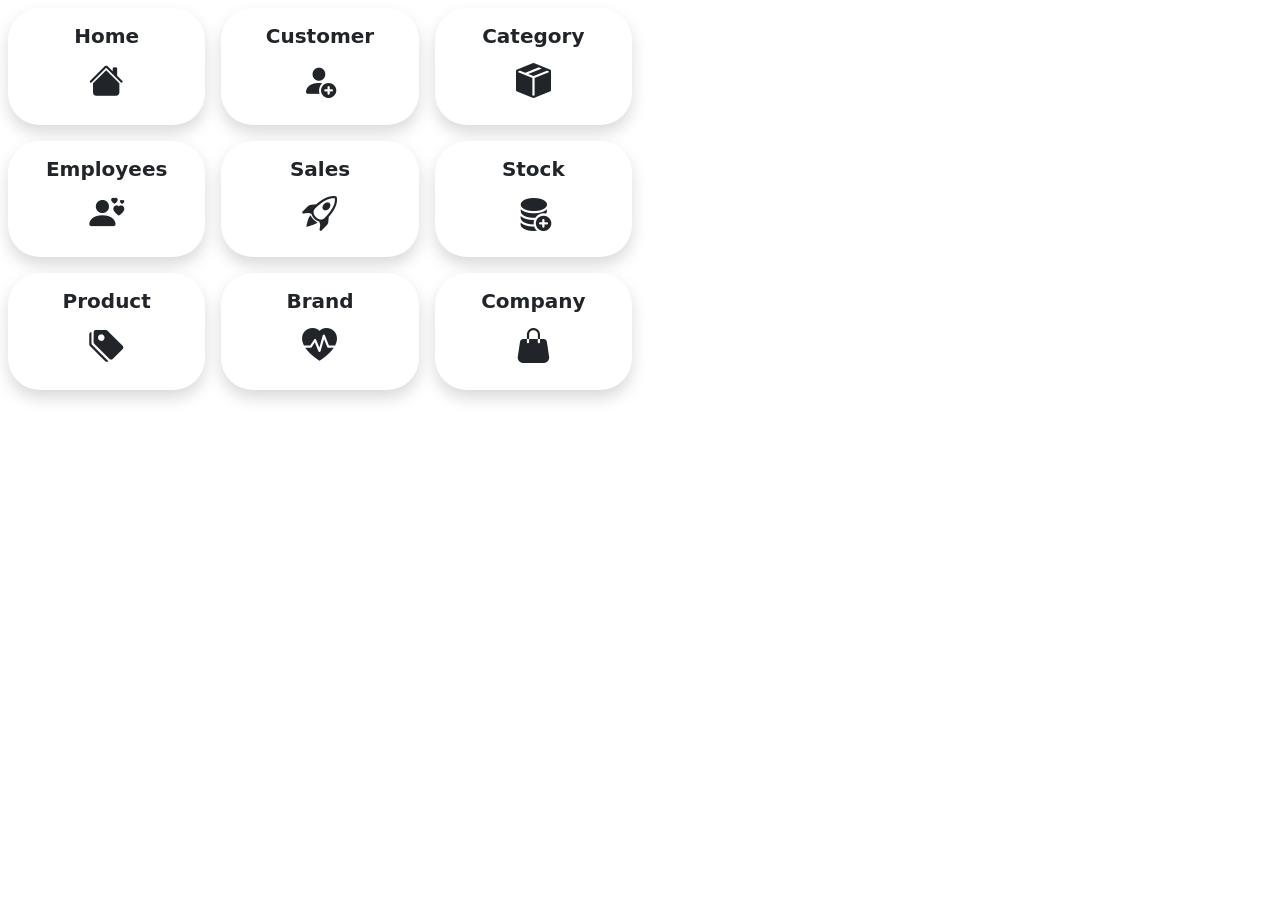
<file: index.html>
<!DOCTYPE html>
<html lang="en">

<head>
    <meta charset="UTF-8">
    <meta name="viewport" content="width=device-width, initial-scale=1.0">
    <link href="https://cdn.jsdelivr.net/npm/bootstrap@5.3.8/dist/css/bootstrap.min.css" rel="stylesheet"
        integrity="sha384-sRIl4kxILFvY47J16cr9ZwB07vP4J8+LH7qKQnuqkuIAvNWLzeN8tE5YBujZqJLB" crossorigin="anonymous">
    <link href="https://unpkg.com/aos@2.3.1/dist/aos.css" rel="stylesheet">
    <link rel="stylesheet" href="style.css">
    <link rel="stylesheet" href="https://cdn.jsdelivr.net/npm/bootstrap-icons@1.13.1/font/bootstrap-icons.min.css">
    <title>SADEE || POS</title>
</head>

<body>
    
    <!-- Menu Bar Star -->
    <div class="container-fluid">

        <div class="row">

            <div class="col-6">
                <div class="row">
                    <div class="col-sm-6 col-md-4 col-lg-4 p-2">
                        <a href="index.html" class="text-decoration-none">
                            <div
                                class="card border-0 shadow d-flex justify-content-center align-items-center p-3 rounded-5 my-card">
                                <h3 class="title-text fw-semibold">Home</h3>
                                <!-- <img src="icon/home.png" alt="icon" style="width: 70px;"> -->
                                <div class="icon">
                                    <i class="bi bi-house-fill"></i>
                                </div>
                            </div>
                        </a>
                    </div>
                    <div class="col-sm-6 col-md-4 col-lg-4 p-2">
                        <a href="customer.html" class="text-decoration-none">
                            <div
                                class="card border-0 shadow d-flex justify-content-center align-items-center p-3 rounded-5 my-card">
                                <h3 class="title-text fw-semibold">Customer</h3>
                                <!-- <img src="icon/customer.png" alt="icon" style="width: 70px;"> -->
                                <div class="icon">
                                    <i class="bi bi-person-fill-add"></i>
                                </div>
                            </div>
                        </a>
                    </div>
                    <div class="col-sm-6 col-md-4 col-lg-4 p-2">
                        <a href="category.html" class="text-decoration-none">
                            <div
                                class="card border-0 shadow d-flex justify-content-center align-items-center p-3 rounded-5 my-card">
                                <h3 class="title-text fw-semibold">Category</h3>
                                <!-- <img src="icon/category.png" alt="icon" style="width: 70px;"> -->
                                <div class="icon">
                                    <i class="bi bi-box-seam-fill"></i>
                                </div>
                            </div>
                        </a>
                    </div>
                    <div class="col-sm-6 col-md-4 col-lg-4 p-2">
                        <a href="employee.html" class="text-decoration-none">
                            <div
                                class="card border-0 shadow d-flex justify-content-center align-items-center p-3 rounded-5 my-card">
                                <h3 class="title-text fw-semibold">Employees</h3>
                                <!-- <img src="icon/employee.png" alt="icon" style="width: 70px;"> -->
                                <div class="icon">
                                    <i class="bi bi-person-hearts"></i>
                                </div>
                            </div>
                        </a>
                    </div>
                    <div class="col-sm-6 col-md-4 col-lg-4 p-2">
                        <a href="sales.html" class="text-decoration-none">
                            <div
                                class="card border-0 shadow d-flex justify-content-center align-items-center p-3 rounded-5 my-card">
                                <h3 class="title-text fw-semibold">Sales</h3>
                                <!-- <img src="icon/sales.png" alt="icon" style="width: 70px;"> -->
                                <div class="icon">
                                    <i class="bi bi-rocket-takeoff"></i>
                                </div>
                            </div>
                        </a>
                    </div>
                    <div class="col-sm-6 col-md-4 col-lg-4 p-2">
                        <a href="stock.html" class="text-decoration-none">
                            <div
                                class="card border-0 shadow d-flex justify-content-center align-items-center p-3 rounded-5 my-card">
                                <h3 class="title-text fw-semibold">Stock</h3>
                                <!-- <img src="icon/stock.png" alt="icon" style="width: 70px;"> -->
                                <div class="icon">
                                    <i class="bi bi-database-fill-add"></i>
                                </div>
                            </div>
                        </a>
                    </div>
                    <div class="col-sm-6 col-md-4 col-lg-4 p-2">
                        <a href="product.html" class="text-decoration-none">
                            <div
                                class="card border-0 shadow d-flex justify-content-center align-items-center p-3 rounded-5 my-card">
                                <h3 class="title-text fw-semibold">Product</h3>
                                <!-- <img src="icon/product.png" alt="icon" style="width: 70px;"> -->
                                <div class="icon">
                                    <i class="bi bi-tags-fill"></i>
                                </div>
                            </div>
                        </a>
                    </div>
                    <div class="col-sm-6 col-md-4 col-lg-4 p-2">
                        <a href="brand.html" class="text-decoration-none">
                            <div
                                class="card border-0 shadow d-flex justify-content-center align-items-center p-3 rounded-5 my-card">
                                <h3 class="title-text fw-semibold">Brand</h3>
                                <!-- <img src="icon/barnd.png" alt="icon" style="width: 70px;"> -->
                                <div class="icon">
                                    <i class="bi bi-heart-pulse-fill"></i>
                                </div>
                            </div>
                        </a>
                    </div>
                    <div class="col-sm-6 col-md-4 col-lg-4 p-2">
                        <a href="company.html" class="text-decoration-none">
                            <div
                                class="card border-0 shadow d-flex justify-content-center align-items-center p-3 rounded-5 my-card">
                                <h3 class="title-text fw-semibold">Company</h3>
                                <!-- <img src="icon/company.png" alt="icon" style="width: 70px;"> -->
                                <div class="icon">
                                    <i class="bi bi-handbag-fill"></i>
                                </div>
                            </div>
                        </a>
                    </div>
                </div>
            </div>

        </div>
    </div>
    <!-- Menu Bar End -->
    <script src="https://cdn.jsdelivr.net/npm/bootstrap@5.3.8/dist/js/bootstrap.bundle.min.js"
        integrity="sha384-FKyoEForCGlyvwx9Hj09JcYn3nv7wiPVlz7YYwJrWVcXK/BmnVDxM+D2scQbITxI"
        crossorigin="anonymous"></script>
    <script src="app.js"></script>
    <script src="https://unpkg.com/aos@2.3.1/dist/aos.js"></script>
    <script>
        AOS.init();
    </script>
</body>

</html>
</file>
<file: style.css>
.icon {
    font-size: 35px;
}

.my-card:hover {
    background-color: rgb(52, 0, 100);
    color: white;
    transition: all 0.5s;
}

.my-card:hover .icon {
    color: white;
    font-size: 35px;
    transition: all 0.5s;
}

.title-text {
    font-size: 20px;
}

.botom-nav-hover {
    color: #949494;
}

.botom-nav-hover:hover {
    color: #ff5900;
    transition: 0.5s;
}

.botom-icon {
    font-size: 27px;
}

.botom-nav-text {
    font-size: 12px;
}
</file>
